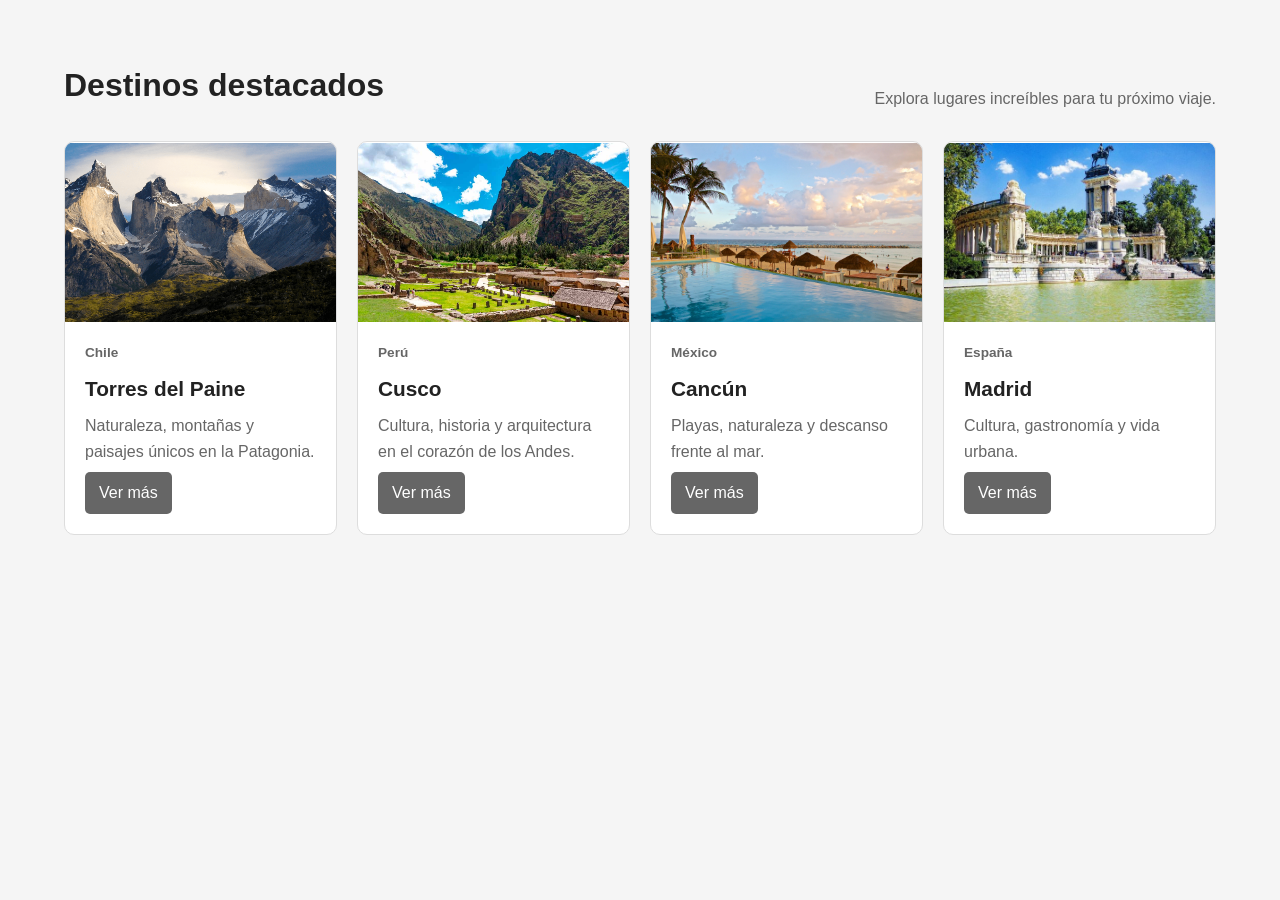
<file: Refuerzo-Flexbox-CSS-2/index.html>
<!DOCTYPE html>
<html lang="es">
<head>
    <meta charset="UTF-8">
    <meta name="viewport" content="width=device-width, initial-scale=1.0">

    <title>ViajePlus | Explora el mundo</title>

    <link rel="stylesheet" href="static/css/style.css">
</head>

<body>

        <!-- DESTINOS -->
        <section class="destinos-section" id="destinos">

            <div class="section-header">

                <div>
                    <h2>
                        Destinos destacados
                    </h2>
                </div>

                <p>
                    Explora lugares increíbles para tu próximo viaje.
                </p>

            </div>


            <div class="destinos">

                <!-- TARJETA 1 -->
                <article class="destino-card">

                    <div class="card-imagen torres">
                        <img src="static/images/torres-del-paine-parque-nacional-1920x693.png" alt="Torres del Paine" class="imagen">
                    </div>

                    <div class="card-contenido">

                        <p class="pais">
                            Chile
                        </p>

                        <h3>
                            Torres del Paine
                        </h3>

                        <p class="descripcion">
                            Naturaleza, montañas y paisajes
                            únicos en la Patagonia.
                        </p>

                        <p class="extra-info oculto">
                            Un destino ideal para trekking,
                            fotografía y aventura.
                        </p>

                        <button class="btn-ver-mas">
                            Ver más
                        </button>

                    </div>

                </article>


                <!-- TARJETA 2 -->
                <article class="destino-card">

                    <div class="card-imagen cusco">
                        <img src="static/images/cusco-peru-06-766.jpg" alt="Cusco" class="imagen">
                    </div>

                    <div class="card-contenido">

                        <p class="pais">
                            Perú
                        </p>

                        <h3>
                            Cusco
                        </h3>

                        <p class="descripcion">
                            Cultura, historia y arquitectura
                            en el corazón de los Andes.
                        </p>

                        <p class="extra-info oculto">
                            Una ciudad perfecta para conocer
                            historia, gastronomía y tradiciones.
                        </p>

                        <button class="btn-ver-mas">
                            Ver más
                        </button>

                    </div>

                </article>


                <!-- TARJETA 3 -->
                <article class="destino-card">

                    <div class="card-imagen cancun">
                        <img src="static/images/cancun-mexico-b390c37c.png" alt="Cancún" class="imagen">
                    </div>

                    <div class="card-contenido">

                        <p class="pais">
                            México
                        </p>

                        <h3>
                            Cancún
                        </h3>

                        <p class="descripcion">
                            Playas, naturaleza y descanso
                            frente al mar.
                        </p>

                        <p class="extra-info oculto">
                            Excelente alternativa para disfrutar
                            del Caribe y sus playas.
                        </p>

                        <button class="btn-ver-mas">
                            Ver más
                        </button>

                    </div>

                </article>


                <!-- TARJETA 4 -->
                <article class="destino-card">

                    <div class="card-imagen madrid">
                        <img src="static/images/madrid-españa-20160729.jpg" alt="Madrid" class="imagen">
                    </div>

                    <div class="card-contenido">

                        <p class="pais">
                            España
                        </p>

                        <h3>
                            Madrid
                        </h3>

                        <p class="descripcion">
                            Cultura, gastronomía y vida urbana.
                        </p>

                        <p class="extra-info oculto">
                            Museos, plazas, gastronomía y una
                            gran variedad de actividades.
                        </p>

                        <button class="btn-ver-mas">
                            Ver más
                        </button>

                    </div>

                </article>

            </div>

            <p
                id="mensajeBusqueda"
                class="mensaje-busqueda"
            ></p>

        </section>

    <script src="static/js/script.js"></script>

</body>
</html>
</file>
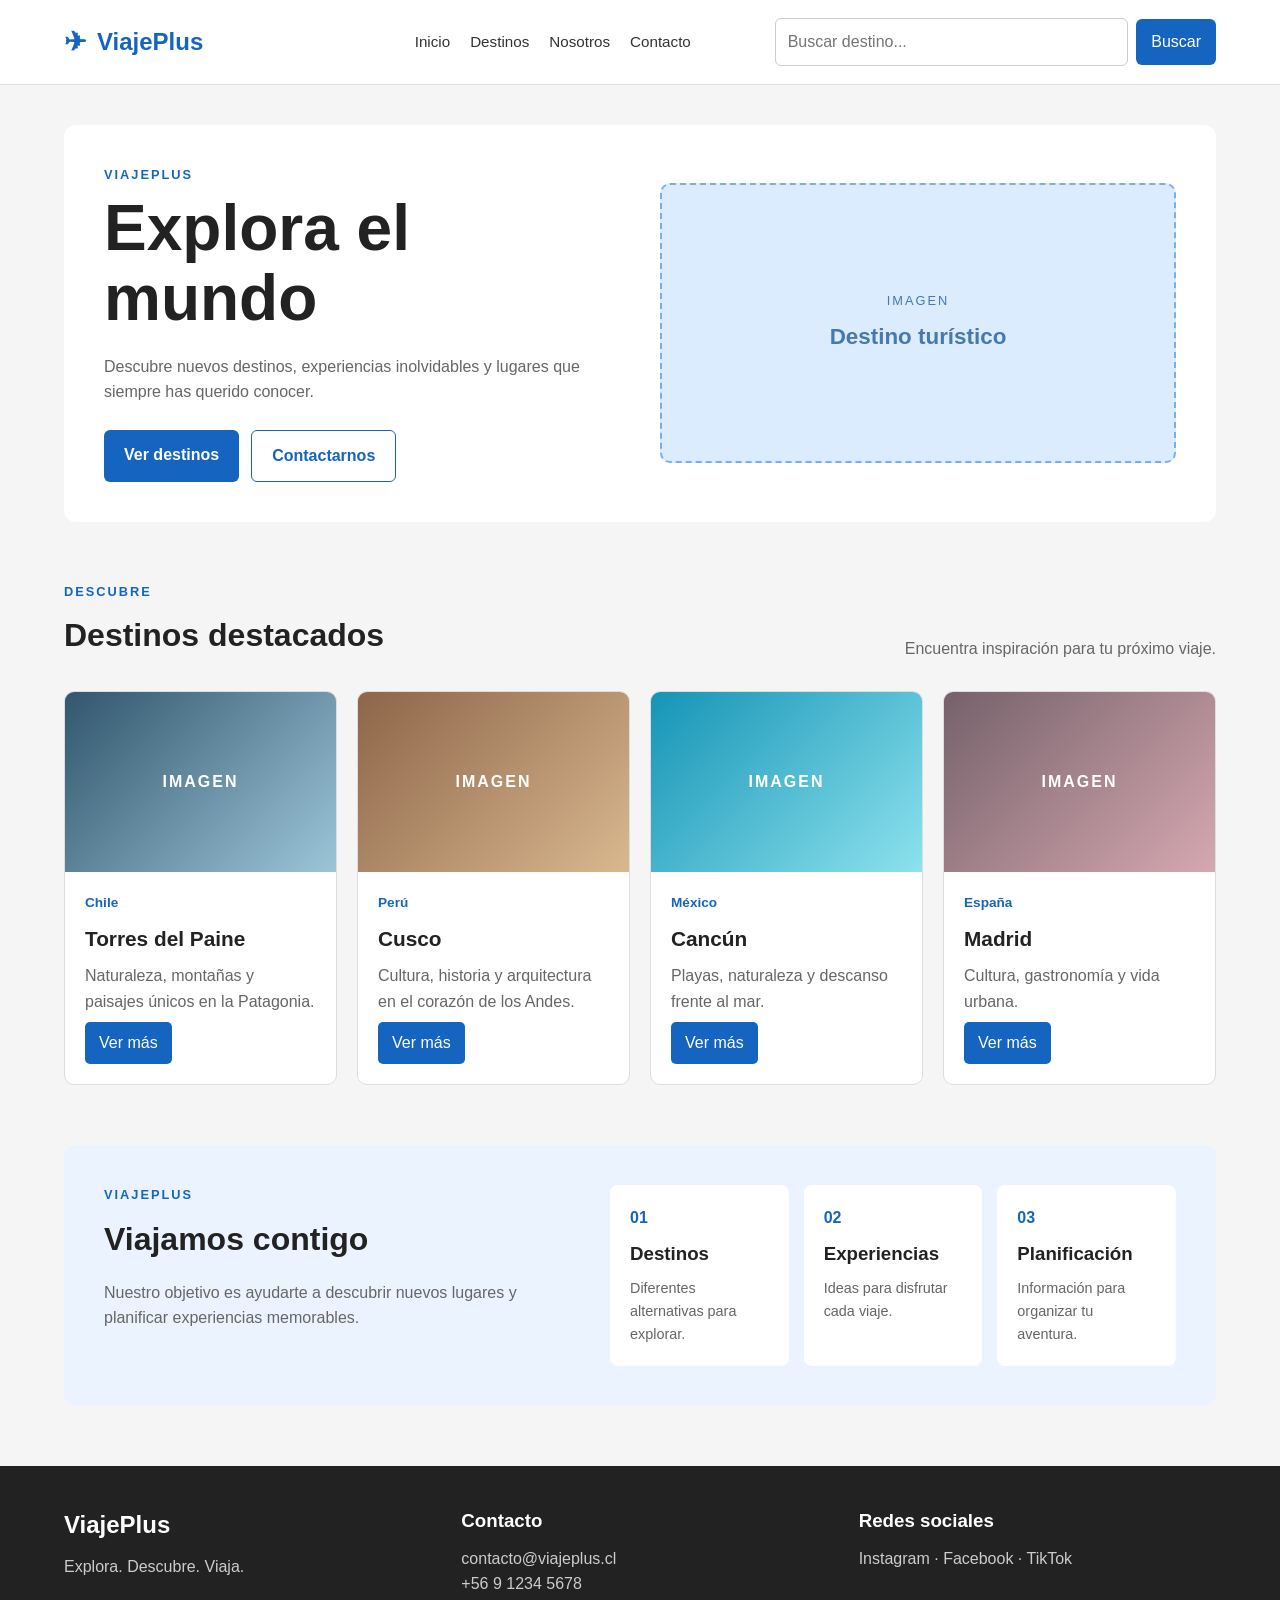
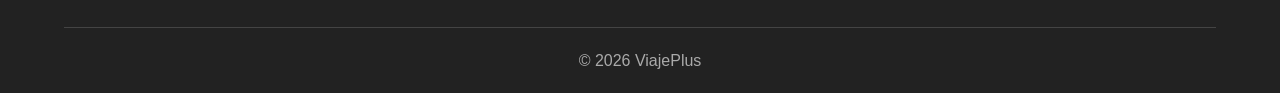
<file: Refuerzo-Flexbox-CSS/index.html>
<!DOCTYPE html>
<html lang="es">
<head>
    <meta charset="UTF-8">
    <meta name="viewport" content="width=device-width, initial-scale=1.0">

    <title>ViajePlus | Explora el mundo</title>

    <link rel="stylesheet" href="static/css/style.css">
</head>

<body>

    <!-- HEADER -->
    <header class="header">

        <div class="logo">
            <span class="logo-icon">✈</span>
            <span>ViajePlus</span>
        </div>

        <nav class="nav">
            <a href="#inicio">Inicio</a>
            <a href="#destinos">Destinos</a>
            <a href="#nosotros">Nosotros</a>
            <a href="#contacto">Contacto</a>
        </nav>

        <div class="buscador">
            <input
                type="text"
                id="buscarDestino"
                placeholder="Buscar destino..."
            >

            <button id="btnBuscar">
                Buscar
            </button>
        </div>

    </header>


    <!-- CONTENIDO PRINCIPAL -->
    <main>

        <!-- HERO -->
        <section class="hero" id="inicio">

            <div class="hero-texto">

                <p class="subtitulo">
                    VIAJEPLUS
                </p>

                <h1>
                    Explora el mundo
                </h1>

                <p>
                    Descubre nuevos destinos, experiencias
                    inolvidables y lugares que siempre
                    has querido conocer.
                </p>

                <div class="hero-botones">

                    <a href="#destinos" class="btn btn-principal">
                        Ver destinos
                    </a>

                    <a href="#contacto" class="btn btn-secundario">
                        Contactarnos
                    </a>

                </div>

            </div>

            <div class="hero-imagen">

                <div class="imagen-placeholder">
                    <span>IMAGEN</span>
                    <strong>Destino turístico</strong>
                </div>

            </div>

        </section>


        <!-- DESTINOS -->
        <section class="destinos-section" id="destinos">

            <div class="section-header">

                <div>
                    <p class="subtitulo">
                        DESCUBRE
                    </p>

                    <h2>
                        Destinos destacados
                    </h2>
                </div>

                <p>
                    Encuentra inspiración para tu próximo viaje.
                </p>

            </div>


            <div class="destinos">

                <!-- TARJETA 1 -->
                <article class="destino-card">

                    <div class="card-imagen torres">
                        <span>IMAGEN</span>
                    </div>

                    <div class="card-contenido">

                        <p class="pais">
                            Chile
                        </p>

                        <h3>
                            Torres del Paine
                        </h3>

                        <p class="descripcion">
                            Naturaleza, montañas y paisajes
                            únicos en la Patagonia.
                        </p>

                        <p class="extra-info oculto">
                            Un destino ideal para trekking,
                            fotografía y aventura.
                        </p>

                        <button class="btn-ver-mas">
                            Ver más
                        </button>

                    </div>

                </article>


                <!-- TARJETA 2 -->
                <article class="destino-card">

                    <div class="card-imagen cusco">
                        <span>IMAGEN</span>
                    </div>

                    <div class="card-contenido">

                        <p class="pais">
                            Perú
                        </p>

                        <h3>
                            Cusco
                        </h3>

                        <p class="descripcion">
                            Cultura, historia y arquitectura
                            en el corazón de los Andes.
                        </p>

                        <p class="extra-info oculto">
                            Una ciudad perfecta para conocer
                            historia, gastronomía y tradiciones.
                        </p>

                        <button class="btn-ver-mas">
                            Ver más
                        </button>

                    </div>

                </article>


                <!-- TARJETA 3 -->
                <article class="destino-card">

                    <div class="card-imagen cancun">
                        <span>IMAGEN</span>
                    </div>

                    <div class="card-contenido">

                        <p class="pais">
                            México
                        </p>

                        <h3>
                            Cancún
                        </h3>

                        <p class="descripcion">
                            Playas, naturaleza y descanso
                            frente al mar.
                        </p>

                        <p class="extra-info oculto">
                            Excelente alternativa para disfrutar
                            del Caribe y sus playas.
                        </p>

                        <button class="btn-ver-mas">
                            Ver más
                        </button>

                    </div>

                </article>


                <!-- TARJETA 4 -->
                <article class="destino-card">

                    <div class="card-imagen madrid">
                        <span>IMAGEN</span>
                    </div>

                    <div class="card-contenido">

                        <p class="pais">
                            España
                        </p>

                        <h3>
                            Madrid
                        </h3>

                        <p class="descripcion">
                            Cultura, gastronomía y vida urbana.
                        </p>

                        <p class="extra-info oculto">
                            Museos, plazas, gastronomía y una
                            gran variedad de actividades.
                        </p>

                        <button class="btn-ver-mas">
                            Ver más
                        </button>

                    </div>

                </article>

            </div>

            <p
                id="mensajeBusqueda"
                class="mensaje-busqueda"
            ></p>

        </section>


        <!-- NOSOTROS -->
        <section class="info-section" id="nosotros">

            <div class="info-bloque">

                <p class="subtitulo">
                    VIAJEPLUS
                </p>

                <h2>
                    Viajamos contigo
                </h2>

                <p>
                    Nuestro objetivo es ayudarte a descubrir
                    nuevos lugares y planificar experiencias
                    memorables.
                </p>

            </div>

            <div class="beneficios">

                <div class="beneficio">
                    <span>01</span>
                    <h3>Destinos</h3>
                    <p>
                        Diferentes alternativas para explorar.
                    </p>
                </div>

                <div class="beneficio">
                    <span>02</span>
                    <h3>Experiencias</h3>
                    <p>
                        Ideas para disfrutar cada viaje.
                    </p>
                </div>

                <div class="beneficio">
                    <span>03</span>
                    <h3>Planificación</h3>
                    <p>
                        Información para organizar tu aventura.
                    </p>
                </div>

            </div>

        </section>

    </main>


    <!-- FOOTER -->
    <footer class="footer" id="contacto">

        <div class="footer-contenido">

            <div>
                <h2>
                    ViajePlus
                </h2>

                <p>
                    Explora. Descubre. Viaja.
                </p>
            </div>

            <div>
                <h3>
                    Contacto
                </h3>

                <p>
                    contacto@viajeplus.cl
                </p>

                <p>
                    +56 9 1234 5678
                </p>
            </div>

            <div>
                <h3>
                    Redes sociales
                </h3>

                <p>
                    Instagram · Facebook · TikTok
                </p>
            </div>

        </div>

        <div class="footer-bottom">
            © 2026 ViajePlus
        </div>

    </footer>


    <script src="static/js/script.js"></script>

</body>
</html>
</file>
<file: Refuerzo-Flexbox-CSS-2/static/css/style.css>
/* ================================
   RESET BÁSICO
================================ */

* {
    margin: 0;
    padding: 0;
    box-sizing: border-box;
}

html {
    scroll-behavior: smooth;
}

body {
    font-family: Arial, Helvetica, sans-serif;
    line-height: 1.6;
    color: #222;
    background: #f5f5f5;
}


/* ================================
   VARIABLES
================================ */

:root {
    --azul-claro: #eaf3ff;
    --gris: #666;
    --gris-claro: #eeeeee;
    --blanco: #ffffff;
    --negro: #222;
}


/* ================================
   ELEMENTOS GENERALES
================================ */

a {
    text-decoration: none;
    color: inherit;
}

button,
input {
    font: inherit;
}


/* ================================
   DESTINOS
================================ */

.destinos-section {
    width: 90%;
    max-width: 1200px;

    margin: 60px auto;
}


/* ENCABEZADO SECCIÓN */

.section-header {
    margin-bottom: 30px;

    display: flex;
    align-items: end;
    justify-content: space-between;

    flex-wrap: wrap;

    gap: 20px;
}

.section-header h2 {
    font-size: 2rem;
}

.section-header > p {
    max-width: 400px;

    color: var(--gris);
}


/* CONTENEDOR TARJETAS */

.destinos {
    display: flex;

    flex-wrap: wrap;

    gap: 20px;
}


/* TARJETA */

.destino-card {
    background-color: var(--blanco);

    border-radius: 10px;

    overflow: hidden;

    border: 1px solid #ddd;

    /*
        El ancho base es 230px.
        El elemento puede crecer y reducirse.
    */
    flex: 1 1 230px;

    min-width: 0;

    display: flex;
    flex-direction: column;
}


/* IMAGEN TARJETA */

.card-imagen {
    min-height: 180px;

    display: flex;

    align-items: center;
    justify-content: center;

    color: white;

    font-weight: bold;

    letter-spacing: 2px;
}


/*
    Estos fondos representan
    distintos destinos.
*/

.torres {
    display: flex;
    justify-content: center;
    align-items: center;
}

.cusco {
    display: flex;
    justify-content: center;
    align-items: center;
}

.cancun {
    display: flex;
    justify-content: center;
    align-items: center;
}

.madrid {
    display: flex;
    justify-content: center;
    align-items: center;
}

.imagen{
    height: 179px;
}

/* CONTENIDO */

.card-contenido {
    padding: 20px;

    display: flex;
    flex-direction: column;

    gap: 8px;

    flex-grow: 1;
}

.pais {
    color: var(--gris);

    font-size: 0.85rem;

    font-weight: bold;
}

.card-contenido h3 {
    font-size: 1.3rem;
}

.descripcion {
    color: var(--gris);
}


/* BOTÓN VER MÁS */

.btn-ver-mas {
    align-self: flex-start;

    margin-top: auto;

    padding: 8px 14px;

    border: none;

    border-radius: 5px;

    background-color: var(--gris);

    color: white;

    cursor: pointer;
}

.btn-ver-mas:hover {
    opacity: 0.9;
}


/* INFORMACIÓN OCULTA */

.oculto {
    display: none;
}


/* MENSAJE BÚSQUEDA */

.mensaje-busqueda {
    margin-top: 20px;

    font-weight: bold;

    color: var(--gris);
}


/* ================================
   INFORMACIÓN
================================ */

.info-section {
    width: 90%;
    max-width: 1200px;

    margin: 60px auto;

    padding: 40px;

    background-color: var(--gris-claro);

    border-radius: 12px;

    display: flex;

    flex-wrap: wrap;

    gap: 40px;
}

.info-bloque {
    flex: 1 1 300px;
}

.info-bloque h2 {
    font-size: 2rem;

    margin-bottom: 15px;
}

.info-bloque p:last-child {
    color: var(--gris);

    max-width: 500px;
}


/* BENEFICIOS */

.beneficios {
    flex: 1 1 400px;

    display: flex;

    flex-wrap: wrap;

    gap: 15px;
}

.beneficio {
    flex: 1 1 150px;

    padding: 20px;

    background-color: white;

    border-radius: 8px;
}

.beneficio span {
    color: var(--gris);

    font-weight: bold;
}

.beneficio h3 {
    margin: 8px 0;
}

.beneficio p {
    color: var(--gris);

    font-size: 0.9rem;
}
</file>
<file: Refuerzo-Flexbox-CSS/static/css/style.css>
/* ================================
   RESET BÁSICO
================================ */

* {
    margin: 0;
    padding: 0;
    box-sizing: border-box;
}

html {
    scroll-behavior: smooth;
}

body {
    font-family: Arial, Helvetica, sans-serif;
    line-height: 1.6;
    color: #222;
    background: #f5f5f5;
}


/* ================================
   VARIABLES
================================ */

:root {
    --azul: #1565c0;
    --azul-claro: #eaf3ff;
    --gris: #666;
    --gris-claro: #eeeeee;
    --blanco: #ffffff;
    --negro: #222;
}


/* ================================
   ELEMENTOS GENERALES
================================ */

a {
    text-decoration: none;
    color: inherit;
}

button,
input {
    font: inherit;
}


/* ================================
   HEADER
================================ */

.header {
    width: 100%;
    padding: 18px 5%;

    background-color: var(--blanco);

    display: flex;
    align-items: center;
    justify-content: space-between;
    flex-wrap: wrap;

    gap: 20px;

    border-bottom: 1px solid #ddd;
}


/* LOGO */

.logo {
    display: flex;
    align-items: center;
    gap: 10px;

    font-size: 1.5rem;
    font-weight: bold;

    color: var(--azul);

    flex-grow: 1;
}

.logo-icon {
    font-size: 1.7rem;
}


/* NAV */

.nav {
    display: flex;
    align-items: center;
    justify-content: center;

    flex-wrap: wrap;

    gap: 20px;

    flex-grow: 1;
}

.nav a {
    color: #333;
    font-size: 0.95rem;
}

.nav a:hover {
    color: var(--azul);
}


/* BUSCADOR */

.buscador {
    display: flex;
    align-items: center;

    gap: 8px;

    flex-grow: 1;
}

.buscador input {
    width: 100%;
    min-width: 160px;

    padding: 10px 12px;

    border: 1px solid #ccc;
    border-radius: 6px;
}

.buscador button {
    padding: 10px 15px;

    border: none;
    border-radius: 6px;

    background-color: var(--azul);
    color: white;

    cursor: pointer;
}

.buscador button:hover {
    opacity: 0.9;
}


/* ================================
   MAIN
================================ */

main {
    width: 100%;
}


/* ================================
   HERO
================================ */

.hero {
    width: 90%;
    max-width: 1200px;

    margin: 40px auto;

    padding: 40px;

    background-color: var(--blanco);

    display: flex;
    align-items: center;

    flex-wrap: wrap;

    gap: 40px;

    border-radius: 12px;
}


/* TEXTO HERO */

.hero-texto {
    flex: 1 1 300px;
}

.subtitulo {
    color: var(--azul);

    font-size: 0.8rem;

    font-weight: bold;

    letter-spacing: 2px;

    margin-bottom: 8px;
}

.hero h1 {
    font-size: clamp(2rem, 5vw, 4rem);

    line-height: 1.1;

    margin-bottom: 20px;
}

.hero-texto > p:not(.subtitulo) {
    color: var(--gris);

    max-width: 550px;

    margin-bottom: 25px;
}


/* BOTONES HERO */

.hero-botones {
    display: flex;

    flex-wrap: wrap;

    gap: 12px;
}

.btn {
    display: inline-block;

    padding: 12px 20px;

    border-radius: 6px;

    font-weight: bold;
}

.btn-principal {
    background-color: var(--azul);
    color: white;
}

.btn-secundario {
    border: 1px solid var(--azul);
    color: var(--azul);
}


/* IMAGEN HERO */

.hero-imagen {
    flex: 1 1 300px;

    min-width: 0;
}

.imagen-placeholder {
    min-height: 280px;

    width: 100%;

    background-color: #dcecff;

    border: 2px dashed #7aaeea;

    border-radius: 10px;

    display: flex;
    flex-direction: column;

    align-items: center;
    justify-content: center;

    gap: 8px;

    color: #4778ae;
}

.imagen-placeholder span {
    font-size: 0.8rem;
    letter-spacing: 2px;
}

.imagen-placeholder strong {
    font-size: 1.4rem;
}


/* ================================
   DESTINOS
================================ */

.destinos-section {
    width: 90%;
    max-width: 1200px;

    margin: 60px auto;
}


/* ENCABEZADO SECCIÓN */

.section-header {
    margin-bottom: 30px;

    display: flex;
    align-items: end;
    justify-content: space-between;

    flex-wrap: wrap;

    gap: 20px;
}

.section-header h2 {
    font-size: 2rem;
}

.section-header > p {
    max-width: 400px;

    color: var(--gris);
}


/* CONTENEDOR TARJETAS */

.destinos {
    display: flex;

    flex-wrap: wrap;

    gap: 20px;
}


/* TARJETA */

.destino-card {
    background-color: var(--blanco);

    border-radius: 10px;

    overflow: hidden;

    border: 1px solid #ddd;

    /*
        El ancho base es 230px.
        El elemento puede crecer y reducirse.
    */
    flex: 1 1 230px;

    min-width: 0;

    display: flex;
    flex-direction: column;
}


/* IMAGEN TARJETA */

.card-imagen {
    min-height: 180px;

    display: flex;

    align-items: center;
    justify-content: center;

    color: white;

    font-weight: bold;

    letter-spacing: 2px;
}


/*
    Estos fondos representan
    distintos destinos.
*/

.torres {
    background: linear-gradient(
        135deg,
        #31566d,
        #9dc5d8
    );
}

.cusco {
    background: linear-gradient(
        135deg,
        #8d6549,
        #d9b88f
    );
}

.cancun {
    background: linear-gradient(
        135deg,
        #1594b6,
        #8de2ed
    );
}

.madrid {
    background: linear-gradient(
        135deg,
        #75616a,
        #d6a8b1
    );
}


/* CONTENIDO */

.card-contenido {
    padding: 20px;

    display: flex;
    flex-direction: column;

    gap: 8px;

    flex-grow: 1;
}

.pais {
    color: var(--azul);

    font-size: 0.85rem;

    font-weight: bold;
}

.card-contenido h3 {
    font-size: 1.3rem;
}

.descripcion {
    color: var(--gris);
}


/* BOTÓN VER MÁS */

.btn-ver-mas {
    align-self: flex-start;

    margin-top: auto;

    padding: 8px 14px;

    border: none;

    border-radius: 5px;

    background-color: var(--azul);

    color: white;

    cursor: pointer;
}

.btn-ver-mas:hover {
    opacity: 0.9;
}


/* INFORMACIÓN OCULTA */

.oculto {
    display: none;
}


/* MENSAJE BÚSQUEDA */

.mensaje-busqueda {
    margin-top: 20px;

    font-weight: bold;

    color: var(--azul);
}


/* ================================
   INFORMACIÓN
================================ */

.info-section {
    width: 90%;
    max-width: 1200px;

    margin: 60px auto;

    padding: 40px;

    background-color: var(--azul-claro);

    border-radius: 12px;

    display: flex;

    flex-wrap: wrap;

    gap: 40px;
}

.info-bloque {
    flex: 1 1 300px;
}

.info-bloque h2 {
    font-size: 2rem;

    margin-bottom: 15px;
}

.info-bloque p:last-child {
    color: var(--gris);

    max-width: 500px;
}


/* BENEFICIOS */

.beneficios {
    flex: 1 1 400px;

    display: flex;

    flex-wrap: wrap;

    gap: 15px;
}

.beneficio {
    flex: 1 1 150px;

    padding: 20px;

    background-color: white;

    border-radius: 8px;
}

.beneficio span {
    color: var(--azul);

    font-weight: bold;
}

.beneficio h3 {
    margin: 8px 0;
}

.beneficio p {
    color: var(--gris);

    font-size: 0.9rem;
}


/* ================================
   FOOTER
================================ */

.footer {
    background-color: #222;

    color: white;

    padding: 40px 5% 20px;
}

.footer-contenido {
    max-width: 1200px;

    margin: 0 auto;

    display: flex;

    flex-wrap: wrap;

    gap: 40px;
}

.footer-contenido > div {
    flex: 1 1 200px;
}

.footer h2,
.footer h3 {
    margin-bottom: 10px;
}

.footer p {
    color: #ccc;
}

.footer-bottom {
    max-width: 1200px;

    margin: 30px auto 0;

    padding-top: 20px;

    border-top: 1px solid #444;

    text-align: center;

    color: #aaa;
}


/* ================================
   RESPONSIVIDAD
   SIN MEDIA QUERIES
================================ */

/*
    La responsividad depende principalmente de:

    display: flex;
    flex-wrap: wrap;
    flex: 1 1;
    min-width;
    max-width;
    width: 100%;
    gap;
*/
</file>
